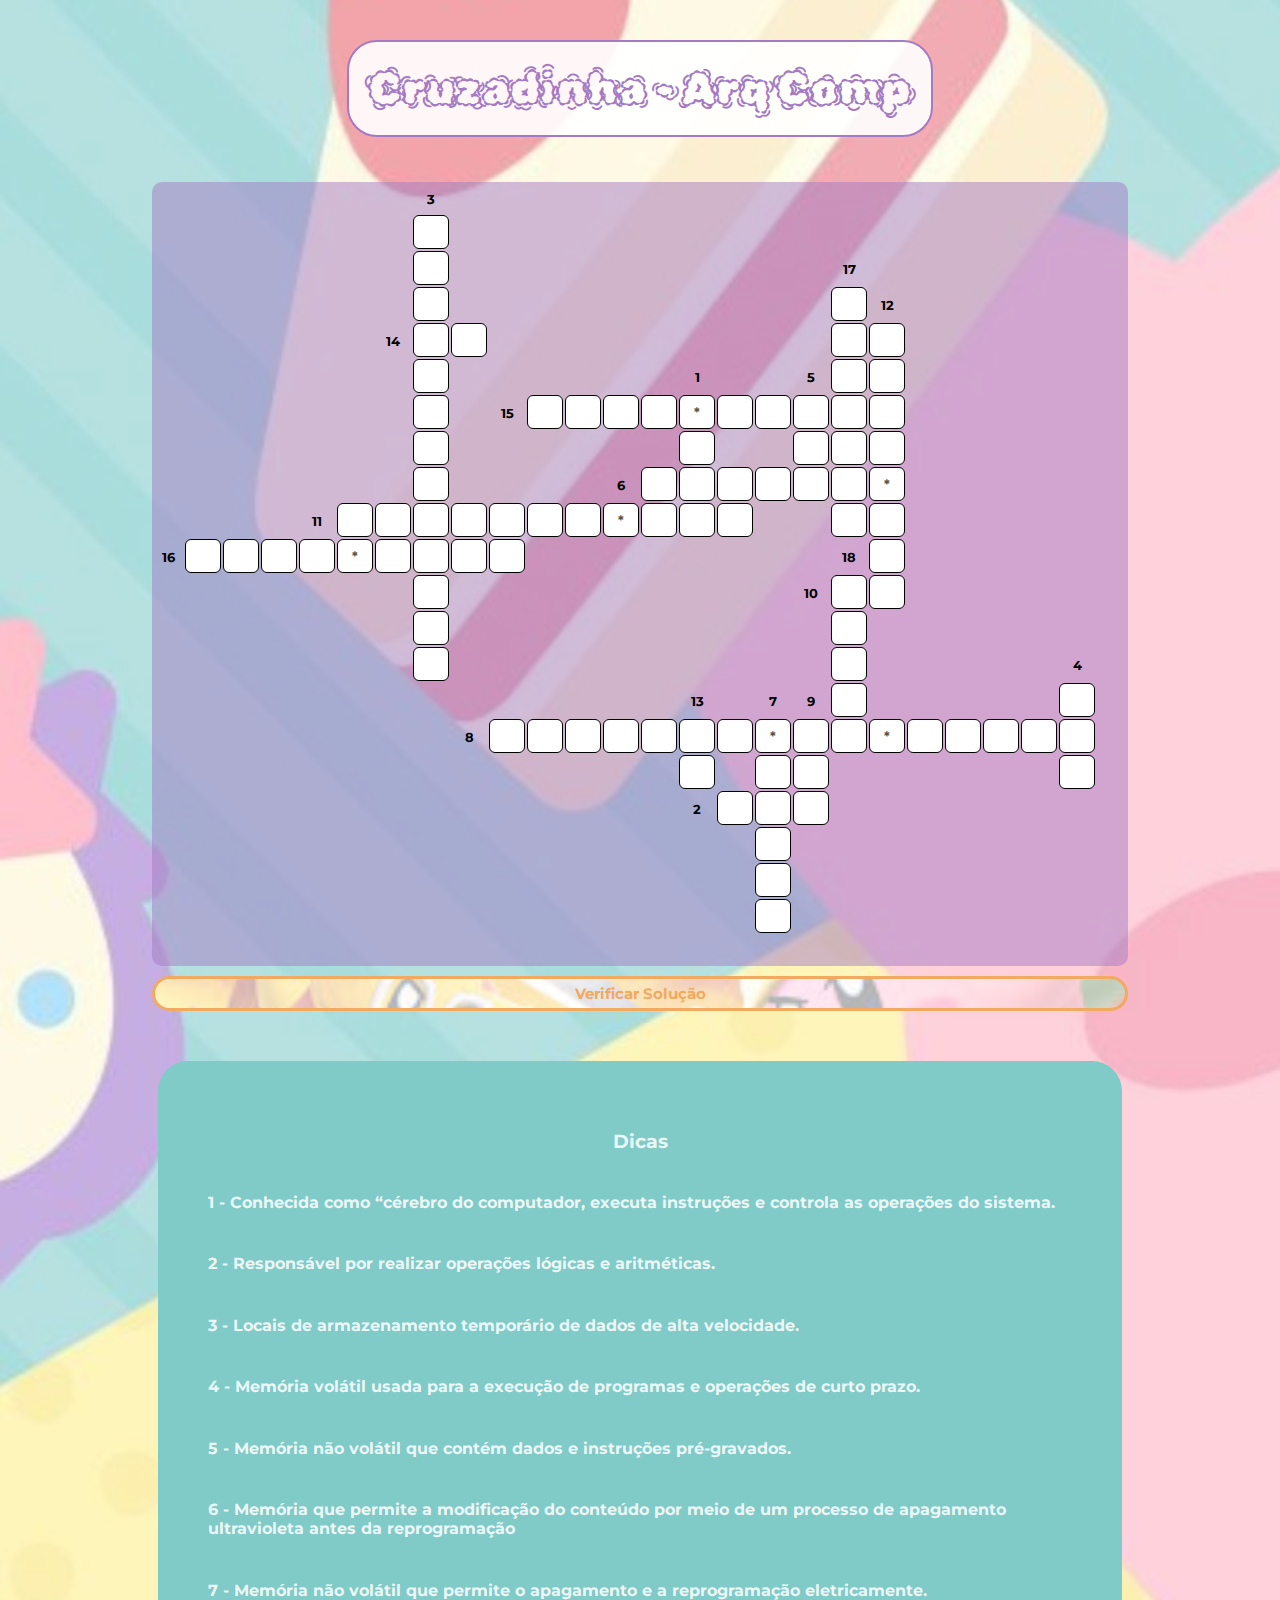
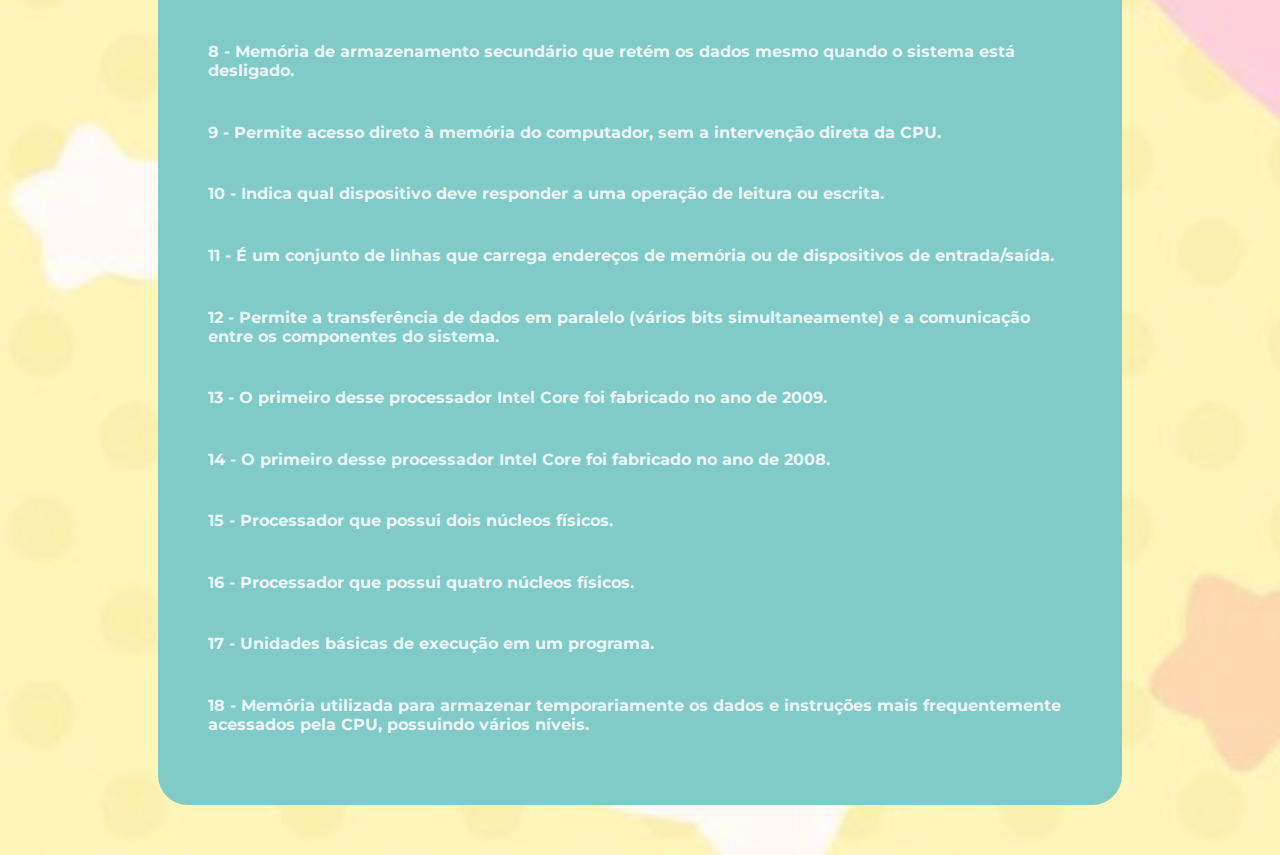
<file: index.html>
<!DOCTYPE html>
<html>

<head>
    <meta charset="UTF-8">
    <title>Cruzadinha</title>
    <link rel="preconnect" href="https://fonts.googleapis.com">
    <link rel="preconnect" href="https://fonts.gstatic.com" crossorigin>
    <link
        href="https://fonts.googleapis.com/css2?family=Montserrat:wght@100;200;300;400;500;600;700&family=Rubik+Puddles&display=swap"
        rel="stylesheet">
    <link rel="website icon" type="png" href="./kirby-icon.png">
    <link rel="stylesheet" href="styleCruzadinha.css">
</head>

<body>
    <div class="container">

        <div class="containerCruzadinha">
            <div class="titulo">
                <h2>Cruzadinha - Arq Comp</h2>
            </div>
            <table>
                <tr>
                    <td></td>
                    <td></td>
                    <td></td>
                    <td></td>
                    <td></td>
                    <td></td>
                    <td></td>
                    <td><a>3</a></td>
                    <td></td>
                    <td></td>
                    <td></td>
                    <td></td>
                    <td></td>
                    <td></td>
                    <td></td>
                    <td></td>
                    <td></td>
                    <td></td>
                    <td></td>
                    <td></td>
                    <td></td>
                    <td></td>
                    <td></td>
                    <td></td>
                    <td></td>
                    <td></td>
                </tr>
                <tr>
                    <td></td>
                    <td></td>
                    <td></td>
                    <td></td>
                    <td></td>
                    <td></td>
                    <td></td>
                    <td><input id="input1" type="text" maxlength="1"></td>
                    <td></td>
                    <td></td>
                    <td></td>
                    <td></td>
                    <td></td>
                    <td></td>
                    <td></td>
                    <td></td>
                    <td></td>
                    <td></td>
                    <td></td>
                    <td></td>
                    <td></td>
                    <td></td>
                    <td></td>
                    <td></td>
                    <td></td>
                    <td></td>
                </tr>
                <tr>
                    <td></td>
                    <td></td>
                    <td></td>
                    <td></td>
                    <td></td>
                    <td></td>
                    <td></td>
                    <td><input id="input2" type="text" maxlength="1"></td>
                    <td></td>
                    <td></td>
                    <td></td>
                    <td></td>
                    <td></td>
                    <td></td>
                    <td></td>
                    <td></td>
                    <td></td>
                    <td></td>
                    <td><a>17</a></td>
                    <td></td>
                    <td></td>
                    <td></td>
                    <td></td>
                    <td></td>
                    <td></td>
                    <td></td>
                </tr>
                <tr>
                    <td></td>
                    <td></td>
                    <td></td>
                    <td></td>
                    <td></td>
                    <td></td>
                    <td></td>
                    <td><input id="input3" type="text" maxlength="1"></td>
                    <td></td>
                    <td></td>
                    <td></td>
                    <td></td>
                    <td></td>
                    <td></td>
                    <td></td>
                    <td></td>
                    <td></td>
                    <td></td>
                    <td><input id="input4" type="text" maxlength="1"></td>
                    <td><a>12</a></td>
                    <td></td>
                    <td></td>
                    <td></td>
                    <td></td>
                    <td></td>
                    <td></td>
                </tr>
                <tr>
                    <td></td>
                    <td></td>
                    <td></td>
                    <td></td>
                    <td></td>
                    <td></td>
                    <td><a>14</a></td>
                    <td><input id="input5" type="text" maxlength="1"></td>
                    <td><input id="input6" type="text" maxlength="1"></td>
                    <td></td>
                    <td></td>
                    <td></td>
                    <td></td>
                    <td></td>
                    <td></td>
                    <td></td>
                    <td></td>
                    <td></td>
                    <td><input id="input7" type="text" maxlength="1"></td>
                    <td><input id="input8" type="text" maxlength="1"></td>
                    <td></td>
                    <td></td>
                    <td></td>
                    <td></td>
                    <td></td>
                    <td></td>
                </tr>
                <tr>
                    <td></td>
                    <td></td>
                    <td></td>
                    <td></td>
                    <td></td>
                    <td></td>
                    <td></td>
                    <td><input id="input9" type="text" maxlength="1"></td>
                    <td></td>
                    <td></td>
                    <td></td>
                    <td></td>
                    <td></td>
                    <td></td>
                    <td><a>1</a></td>
                    <td></td>
                    <td></td>
                    <td><a>5</a></td>
                    <td><input id="input10" type="text" maxlength="1"></td>
                    <td><input id="input11" type="text" maxlength="1"></td>
                    <td></td>
                    <td></td>
                    <td></td>
                    <td></td>
                    <td></td>
                    <td></td>
                </tr>
                <tr>
                    <td></td>
                    <td></td>
                    <td></td>
                    <td></td>
                    <td></td>
                    <td></td>
                    <td></td>
                    <td><input id="input12" type="text" maxlength="1"></td>
                    <td></td>
                    <td><a>15</a></td>
                    <td><input id="input13" type="text" maxlength="1"></td>
                    <td><input id="input14" type="text" maxlength="1"></td>
                    <td><input id="input15" type="text" maxlength="1"></td>
                    <td><input id="input16" type="text" maxlength="1"></td>
                    <td><input disabled class="espaco" value="*"></td>
                    <td><input id="input17" type="text" maxlength="1"></td>
                    <td><input id="input18" type="text" maxlength="1"></td>
                    <td><input id="input19" type="text" maxlength="1"></td>
                    <td><input id="input20" type="text" maxlength="1"></td>
                    <td><input id="input21" type="text" maxlength="1"></td>
                    <td></td>
                    <td></td>
                    <td></td>
                    <td></td>
                    <td></td>
                    <td></td>
                </tr>
                <tr>
                    <td></td>
                    <td></td>
                    <td></td>
                    <td></td>
                    <td></td>
                    <td></td>
                    <td></td>
                    <td><input id="input22" type="text" maxlength="1"></td>
                    <td></td>
                    <td></td>
                    <td></td>
                    <td></td>
                    <td></td>
                    <td></td>
                    <td><input id="input23" type="text" maxlength="1"></td>
                    <td></td>
                    <td></td>
                    <td><input id="input24" type="text" maxlength="1"></td>
                    <td><input id="input25" type="text" maxlength="1"></td>
                    <td><input id="input26" type="text" maxlength="1"></td>
                    <td></td>
                    <td></td>
                    <td></td>
                    <td></td>
                    <td></td>
                    <td></td>
                </tr>
                <tr>
                    <td></td>
                    <td></td>
                    <td></td>
                    <td></td>
                    <td></td>
                    <td></td>
                    <td></td>
                    <td><input id="input27" type="text" maxlength="1"></td>
                    <td></td>
                    <td></td>
                    <td></td>
                    <td></td>
                    <td><a>6</a></td>
                    <td><input id="input28" type="text" maxlength="1"></td>
                    <td><input id="input29" type="text" maxlength="1"></td>
                    <td><input id="input30" type="text" maxlength="1"></td>
                    <td><input id="input31" type="text" maxlength="1"></td>
                    <td><input id="input32" type="text" maxlength="1"></td>
                    <td><input id="input33" type="text" maxlength="1"></td>
                    <td><input disabled class="espaco" value="*"></td>
                    <td></td>
                    <td></td>
                    <td></td>
                    <td></td>
                    <td></td>
                    <td></td>
                </tr>
                <tr>
                    <td></td>
                    <td></td>
                    <td></td>
                    <td></td>
                    <td><a>11</a></td>
                    <td><input id="input34" type="text" maxlength="1"></td>
                    <td><input id="input35" type="text" maxlength="1"></td>
                    <td><input id="input36" type="text" maxlength="1"></td>
                    <td><input id="input37" type="text" maxlength="1"></td>
                    <td><input id="input38" type="text" maxlength="1"></td>
                    <td><input id="input39" type="text" maxlength="1"></td>
                    <td><input id="input40" type="text" maxlength="1"></td>
                    <td><input disabled class="espaco" value="*"></td>
                    <td><input id="input41" type="text" maxlength="1"></td>
                    <td><input id="input42" type="text" maxlength="1"></td>
                    <td><input id="input43" type="text" maxlength="1"></td>
                    <td></td>
                    <td></td>
                    <td><input id="input44" type="text" maxlength="1"></td>
                    <td><input id="input45" type="text" maxlength="1"></td>
                    <td></td>
                    <td></td>
                    <td></td>
                    <td></td>
                    <td></td>
                    <td></td>
                </tr>
                <tr>
                    <td><a>16</a></td>
                    <td><input id="input46" type="text" maxlength="1"></td>
                    <td><input id="input47" type="text" maxlength="1"></td>
                    <td><input id="input48" type="text" maxlength="1"></td>
                    <td><input id="input49" type="text" maxlength="1"></td>
                    <td><input disabled class="espaco" value="*"></td>
                    <td><input id="input50" type="text" maxlength="1"></td>
                    <td><input id="input51" type="text" maxlength="1"></td>
                    <td><input id="input52" type="text" maxlength="1"></td>
                    <td><input id="input53" type="text" maxlength="1"></td>
                    <td></td>
                    <td></td>
                    <td></td>
                    <td></td>
                    <td></td>
                    <td></td>
                    <td></td>
                    <td></td>
                    <td><a>18</a></td>
                    <td><input id="input54" type="text" maxlength="1"></td>
                    <td></td>
                    <td></td>
                    <td></td>
                    <td></td>
                    <td></td>
                    <td></td>
                </tr>
                <tr>
                    <td></td>
                    <td></td>
                    <td></td>
                    <td></td>
                    <td></td>
                    <td></td>
                    <td></td>
                    <td><input id="input55" type="text" maxlength="1"></td>
                    <td></td>
                    <td></td>
                    <td></td>
                    <td></td>
                    <td></td>
                    <td></td>
                    <td></td>
                    <td></td>
                    <td></td>
                    <td><a>10</a></td>
                    <td><input id="input56" type="text" maxlength="1"></td>
                    <td><input id="input57" type="text" maxlength="1"></td>
                    <td></td>
                    <td></td>
                    <td></td>
                    <td></td>
                    <td></td>
                    <td></td>
                </tr>
                <tr>
                    <td></td>
                    <td></td>
                    <td></td>
                    <td></td>
                    <td></td>
                    <td></td>
                    <td></td>
                    <td><input id="input58" type="text" maxlength="1"></td>
                    <td></td>
                    <td></td>
                    <td></td>
                    <td></td>
                    <td></td>
                    <td></td>
                    <td></td>
                    <td></td>
                    <td></td>
                    <td></td>
                    <td><input id="input59" type="text" maxlength="1"></td>
                    <td></td>
                    <td></td>
                    <td></td>
                    <td></td>
                    <td></td>
                    <td></td>
                    <td></td>
                </tr>
                <tr>
                    <td></td>
                    <td></td>
                    <td></td>
                    <td></td>
                    <td></td>
                    <td></td>
                    <td></td>
                    <td><input id="input60" type="text" maxlength="1"></td>
                    <td></td>
                    <td></td>
                    <td></td>
                    <td></td>
                    <td></td>
                    <td></td>
                    <td></td>
                    <td></td>
                    <td></td>
                    <td></td>
                    <td><input id="input61" type="text" maxlength="1"></td>
                    <td></td>
                    <td></td>
                    <td></td>
                    <td></td>
                    <td></td>
                    <td><a>4</a></td>
                    <td></td>
                </tr>
                <tr>
                    <td></td>
                    <td></td>
                    <td></td>
                    <td></td>
                    <td></td>
                    <td></td>
                    <td></td>
                    <td></td>
                    <td></td>
                    <td></td>
                    <td></td>
                    <td></td>
                    <td></td>
                    <td></td>
                    <td><a>13</a></td>
                    <td></td>
                    <td><a>7</a></td>
                    <td><a>9</a></td>
                    <td><input id="input62" type="text" maxlength="1"></td>
                    <td></td>
                    <td></td>
                    <td></td>
                    <td></td>
                    <td></td>
                    <td><input id="input87" type="text" maxlength="1"></td>
                    <td></td>
                </tr>
                <tr>
                    <td></td>
                    <td></td>
                    <td></td>
                    <td></td>
                    <td></td>
                    <td></td>
                    <td></td>
                    <td></td>
                    <td><a>8</a></td>
                    <td><input id="input63" type="text" maxlength="1"></td>
                    <td><input id="input64" type="text" maxlength="1"></td>
                    <td><input id="input65" type="text" maxlength="1"></td>
                    <td><input id="input66" type="text" maxlength="1"></td>
                    <td><input id="input67" type="text" maxlength="1"></td>
                    <td><input id="input68" type="text" maxlength="1"></td>
                    <td><input id="input69" type="text" maxlength="1"></td>
                    <td><input disabled class="espaco" value="*"></td>
                    <td><input id="input70" type="text" maxlength="1"></td>
                    <td><input id="input71" type="text" maxlength="1"></td>
                    <td><input disabled class="espaco" value="*"></td>
                    <td><input id="input72" type="text" maxlength="1"></td>
                    <td><input id="input73" type="text" maxlength="1"></td>
                    <td><input id="input74" type="text" maxlength="1"></td>
                    <td><input id="input75" type="text" maxlength="1"></td>
                    <td><input id="input76" type="text" maxlength="1"></td>
                    <td></td>
                </tr>
                <tr>
                    <td></td>
                    <td></td>
                    <td></td>
                    <td></td>
                    <td></td>
                    <td></td>
                    <td></td>
                    <td></td>
                    <td></td>
                    <td></td>
                    <td></td>
                    <td></td>
                    <td></td>
                    <td></td>
                    <td><input id="input77" type="text" maxlength="1"></td>
                    <td></td>
                    <td><input id="input78" type="text" maxlength="1"></td>
                    <td><input id="input79" type="text" maxlength="1"></td>
                    <td></td>
                    <td></td>
                    <td></td>
                    <td></td>
                    <td></td>
                    <td></td>
                    <td><input id="input86" type="text" maxlength="1"></td>
                    <td></td>
                </tr>
                <tr>
                    <td></td>
                    <td></td>
                    <td></td>
                    <td></td>
                    <td></td>
                    <td></td>
                    <td></td>
                    <td></td>
                    <td></td>
                    <td></td>
                    <td></td>
                    <td></td>
                    <td></td>
                    <td></td>
                    <td><a>2</a></td>
                    <td><input id="input80" type="text" maxlength="1"></td>
                    <td><input id="input81" type="text" maxlength="1"></td>
                    <td><input id="input82" type="text" maxlength="1"></td>
                    <td></td>
                    <td></td>
                    <td></td>
                    <td></td>
                    <td></td>
                    <td></td>
                    <td></td>
                    <td></td>
                </tr>
                <tr>
                    <td></td>
                    <td></td>
                    <td></td>
                    <td></td>
                    <td></td>
                    <td></td>
                    <td></td>
                    <td></td>
                    <td></td>
                    <td></td>
                    <td></td>
                    <td></td>
                    <td></td>
                    <td></td>
                    <td></td>
                    <td></td>
                    <td><input id="input83" type="text" maxlength="1"></td>
                    <td></td>
                    <td></td>
                    <td></td>
                    <td></td>
                    <td></td>
                    <td></td>
                    <td></td>
                    <td></td>
                    <td></td>
                </tr>
                <tr>
                    <td></td>
                    <td></td>
                    <td></td>
                    <td></td>
                    <td></td>
                    <td></td>
                    <td></td>
                    <td></td>
                    <td></td>
                    <td></td>
                    <td></td>
                    <td></td>
                    <td></td>
                    <td></td>
                    <td></td>
                    <td></td>
                    <td><input id="input84" type="text" maxlength="1"></td>
                    <td></td>
                    <td></td>
                    <td></td>
                    <td></td>
                    <td></td>
                    <td></td>
                    <td></td>
                    <td></td>
                    <td></td>
                </tr>
                <tr>
                    <td></td>
                    <td></td>
                    <td></td>
                    <td></td>
                    <td></td>
                    <td></td>
                    <td></td>
                    <td></td>
                    <td></td>
                    <td></td>
                    <td></td>
                    <td></td>
                    <td></td>
                    <td></td>
                    <td></td>
                    <td></td>
                    <td><input id="input85" type="text" maxlength="1"></td>
                    <td></td>
                    <td></td>
                    <td></td>
                    <td></td>
                    <td></td>
                    <td></td>
                    <td></td>
                    <td></td>
                    <td></td>
                </tr>
                <tr>
                    <td></td>
                    <td></td>
                    <td></td>
                    <td></td>
                    <td></td>
                    <td></td>
                    <td></td>
                    <td></td>
                    <td></td>
                    <td></td>
                    <td></td>
                    <td></td>
                    <td></td>
                    <td></td>
                    <td></td>
                    <td></td>
                    <td></td>
                    <td></td>
                    <td></td>
                    <td></td>
                    <td></td>
                    <td></td>
                    <td></td>
                    <td></td>
                    <td></td>
                    <td></td>
                </tr>
            </table>
            <button onclick="verificarPalavras()">Verificar Solução</button>
        </div>

        <div class="containerDicas">
            <h3>Dicas</h3>
            <h4>1 - Conhecida como “cérebro do computador, executa instruções e controla as operações do sistema.</h4>
            <h4>2 - Responsável por realizar operações lógicas e aritméticas.</h4>
            <h4>3 - Locais de armazenamento temporário de dados de alta velocidade.</h4>
            <h4>4 - Memória volátil usada para a execução de programas e operações de curto prazo.</h4>
            <h4>5 - Memória não volátil que contém dados e instruções pré-gravados.</h4>
            <h4>6 - Memória que permite a modificação do conteúdo por meio de um processo de apagamento ultravioleta
                antes da reprogramação</h4>
            <h4>7 - Memória não volátil que permite o apagamento e a reprogramação eletricamente.</h4>
            <h4>8 - Memória de armazenamento secundário que retém os dados mesmo quando o sistema está desligado.</h4>
            <h4>9 - Permite acesso direto à memória do computador, sem a intervenção direta da CPU.</h4>
            <h4>10 - Indica qual dispositivo deve responder a uma operação de leitura ou escrita.</h4>
            <h4>11 - É um conjunto de linhas que carrega endereços de memória ou de dispositivos de entrada/saída.</h4>
            <h4>12 - Permite a transferência de dados em paralelo (vários bits simultaneamente) e a comunicação entre os
                componentes do sistema.</h4>
            <h4>13 - O primeiro desse processador Intel Core foi fabricado no ano de 2009.</h4>
            <h4>14 - O primeiro desse processador Intel Core foi fabricado no ano de 2008.</h4>
            <h4>15 - Processador que possui dois núcleos físicos.</h4>
            <h4>16 - Processador que possui quatro núcleos físicos.</h4>
            <h4>17 - Unidades básicas de execução em um programa.</h4>
            <h4>18 - Memória utilizada para armazenar temporariamente os dados e instruções mais frequentemente
                acessados pela CPU, possuindo vários níveis.</h4>
        </div>
    </div>

</body>

</html>

<script>

    function verificarPalavras() {

        var palavrasCorretas = [
            { palavra: "CPU", inputs: ["input23", "input29", "input42"] },
            { palavra: "ULA", inputs: ["input80", "input81", "input82"] },
            { palavra: "REGISTRADORES", inputs: ["input1", "input2", "input3", "input5", "input9", "input12", "input22", "input27", "input36", "input51", "input55", "input58", "input60"] },
            { palavra: "RAM", inputs: ["input87", "input76", "input86"] },
            { palavra: "ROM", inputs: ["input19", "input24", "input32"] },
            { palavra: "EPROM", inputs: ["input28", "input29", "input30", "input31", "input32"] },
            { palavra: "FLASH", inputs: ["input78", "input81", "input83", "input84", "input85"] },
            { palavra: "MEMORIADEMASSA", inputs: ["input63", "input64", "input65", "input66", "input67", "input68", "input69", "input70", "input71", "input72", "input73", "input74", "input75", "input76"] },
            { palavra: "DMA", inputs: ["input70", "input79", "input82"] },
            { palavra: "CS", inputs: ["input56", "input57"] },
            { palavra: "ADDRESSBUS", inputs: ["input34", "input35", "input36", "input37", "input38", "input39", "input40", "input41", "input42", "input43"] },
            { palavra: "DATABUS", inputs: ["input8", "input11", "input21", "input26", "input45", "input54", "input57"] },
            { palavra: "I5", inputs: ["input68", "input77"] },
            { palavra: "I7", inputs: ["input5", "input6"] },
            { palavra: "DUALCORE", inputs: ["input13", "input14", "input15", "input16", "input17", "input18", "input19", "input20"] },
            { palavra: "QUADCORE", inputs: ["input46", "input47", "input48", "input49", "input50", "input51", "input52", "input53"] },
            { palavra: "THREADS", inputs: ["input4", "input7", "input10", "input20", "input25", "input33", "input44"] },
            { palavra: "CACHE", inputs: ["input56", "input59", "input61", "input62", "input71"] }
        ];

        var todasAsPalavrasCorretas = true;

        for (var i = 0; i < palavrasCorretas.length; i++) {
            var palavraAtual = palavrasCorretas[i].palavra;
            var inputsPalavraAtual = palavrasCorretas[i].inputs;

            for (var posicao = 0; posicao < palavraAtual.length; posicao++) {

                // Pegando a letra que o usuário inseriu
                var inputId = inputsPalavraAtual[posicao];
                var input = document.getElementById(inputId);
                var letraInserida = input.value.toUpperCase();

                if (letraInserida === "") {
                    input.style.backgroundColor = ""; // Limpar cor de fundo se o input estiver vazio
                    todasAsPalavrasCorretas = false;
                } else if (letraInserida === palavraAtual.charAt(posicao)) {
                    input.style.backgroundColor = "rgb(150, 231, 115)"; // Corrigir letra: verde
                } else {
                    input.style.backgroundColor = "rgb(245, 102, 102)"; // Letra incorreta: vermelho
                    todasAsPalavrasCorretas = false;
                }
            }
        }

        if (todasAsPalavrasCorretas) {
            alert("Parabéns! Todas as palavras estão corretas.");
        } else {
            alert("Existem palavras incorretas.");
        }
    }



</script>
</file>
<file: styleCruzadinha.css>
*{
    font-family: 'Montserrat', sans-serif;
}

h2 {
    font-family: 'Rubik Puddles', cursive;
    user-select: none;
}

body {
    margin: 0;
    text-decoration: none;
}

input {
    width: 30px;
    height: 30px;
    text-align: center;
    border: none;
    font-weight: bold;
    border: 1px solid black;
    border-radius: 6px;
}

a {
    font-size: 13px;
}

button {
    width: 100%;
    border: none;
    height: fit-content;
    margin-top: 10px;
    background-size: cover;
    background-repeat: no-repeat;
    background-position: right;
    background-image: url(./kirby2.jpeg);
    background-color: rgba(255, 255, 255, 0.7 );    
    background-blend-mode: lighten;
    border: 3px solid #f2a960;
    font-size: 15px;
    color: #f2a960;
    font-weight: bolder;
    padding: 5px;
    border-radius: 20px;
    cursor: pointer;
    transition: 0.5s;
}

button:hover {
    background-color: #f6ad7d;
    border: 3px solid #f2a960;
    color: white;
    transition: 0.5s;
}

.espaco {
    background-color: white;
}

.container {
    display: flex;
    flex-direction: column;
    padding: 0 100px 50px 100px;
    align-items: center;
    background-size: cover;
    background-repeat: no-repeat;
    background-position: right;
    background-image: url(./kirby.jpg);
    background-color: rgba(255, 255, 255, 0.4);
    background-blend-mode: lighten;
}

.containerCruzadinha {
    display: flex;
    flex-direction: column;
    align-items: center;
    padding: 50px;
}

.containerCruzadinha td {
    width: 30px;
    height: 30px;
    text-align: center;
    font-weight: bold;
}

.containerCruzadinha table {
    border-collapse: collapse;
    /* border: 3px solid #a47ac4; */
    background-color: rgba(164, 122, 196, 0.5); 
    border-radius: 10px;
}

.containerDicas {
    display: flex;
    flex-direction: column;
    border-radius: 30px;
    padding: 50px;
    background-color: #80cac7;
    color: rgba(255, 255, 255, 0.87);
    width: 80%;
}

.containerDicas h4 {
    font-weight: bolder;
}

.containerCruzadinha h2 {
    font-size: 45px;
    margin-bottom: 45px;
    margin-top: -10px;
    color: #a47ac4;
    background-color: rgba(255, 255, 255, 0.9);
    padding: 20px;
    border-radius: 30px;
    border: 2px solid #a47ac4
}

.containerDicas h3 {
    align-self: center;
    color: rgba(255, 255, 255, 0.87);
}

.espaco{
    background-color: white;
}
</file>
